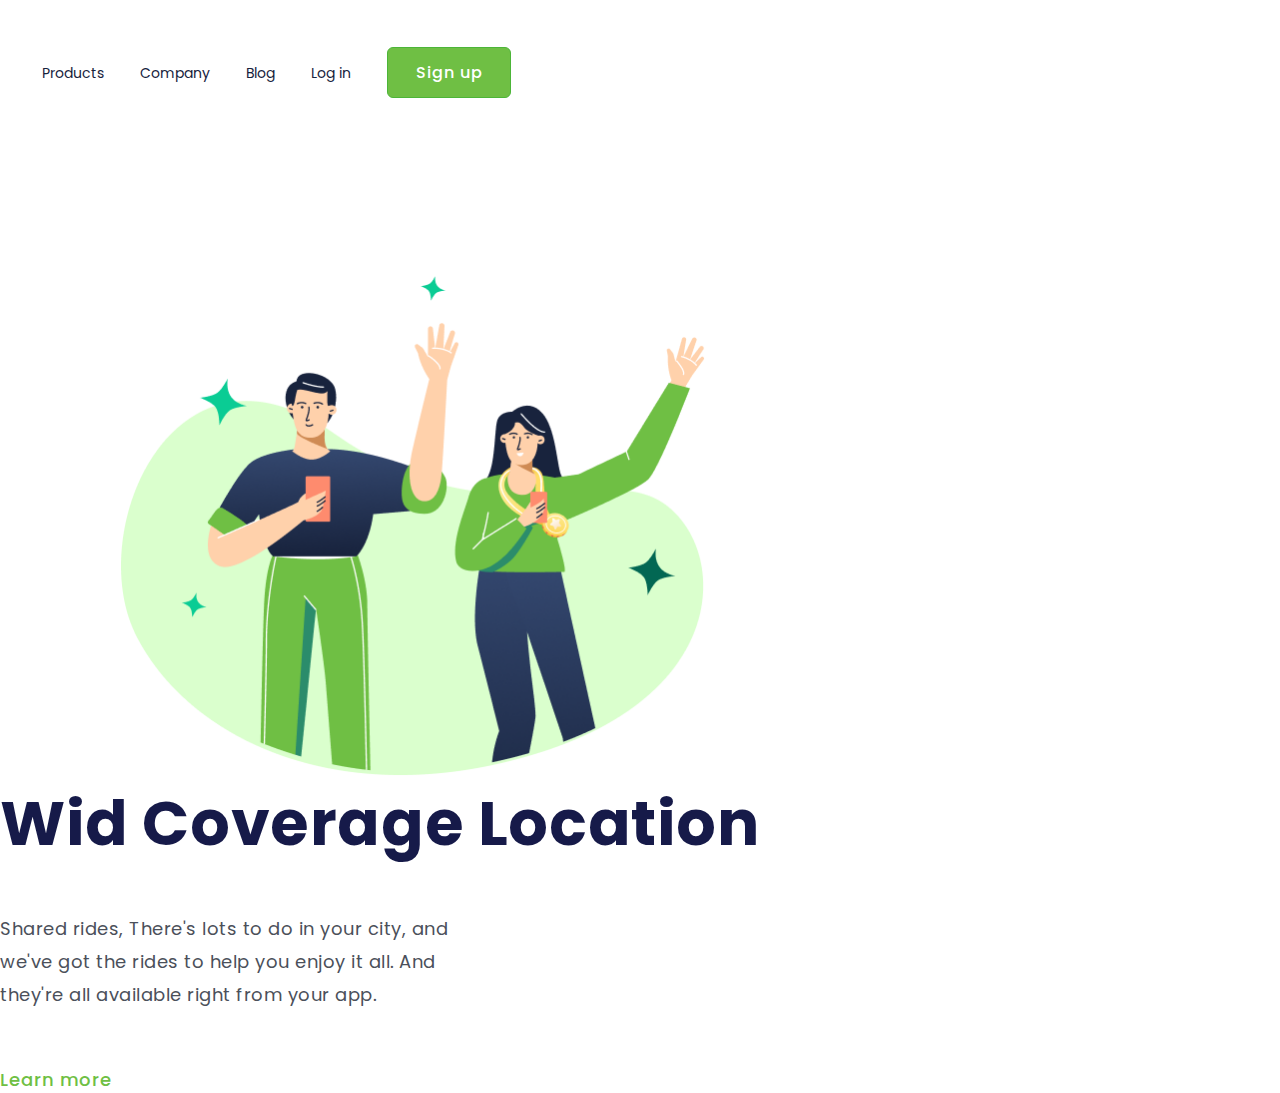
<file: DESAFIO-2-CSS/index.html>
<!DOCTYPE html>
<html lang="pt-br">
<head>
    <meta charset="UTF-8">
    <meta http-equiv="X-UA-Compatible" content="IE=edge">
    <meta name="viewport" content="width=device-width, initial-scale=1.0">
    <link href="./styles.css" rel="stylesheet">
    <link rel="preconnect" href="https://fonts.googleapis.com">
    <link rel="preconnect" href="https://fonts.gstatic.com" crossorigin>
    <link href="https://fonts.googleapis.com/css2?family=Poppins:wght@400;500;700&display=swap" rel="stylesheet">
    <title>Wid Coverage Location</title>
</head>
<body>
   <header>
        <a class="link-header">Products</a>
        <a class="link-header">Company</a>
        <a class="link-header">Blog</a>
        <a class="link-header">Log in</a>
        <button class="button-reader">Sign up</button>
   </header>
    <main> 
        <img src="./img/wid image.png" alt="wid-logo" class="logo-image">
        <section>   
            <h1>Wid Coverage Location</h1>
            <p>Shared rides, There's lots to do in your city, and we've got the rides to help you enjoy it all. And they're all available right from your app.</p>
            <button class="link-main">Learn more</button>
        </section>
    </main>
    
</body>
</html>
</file>
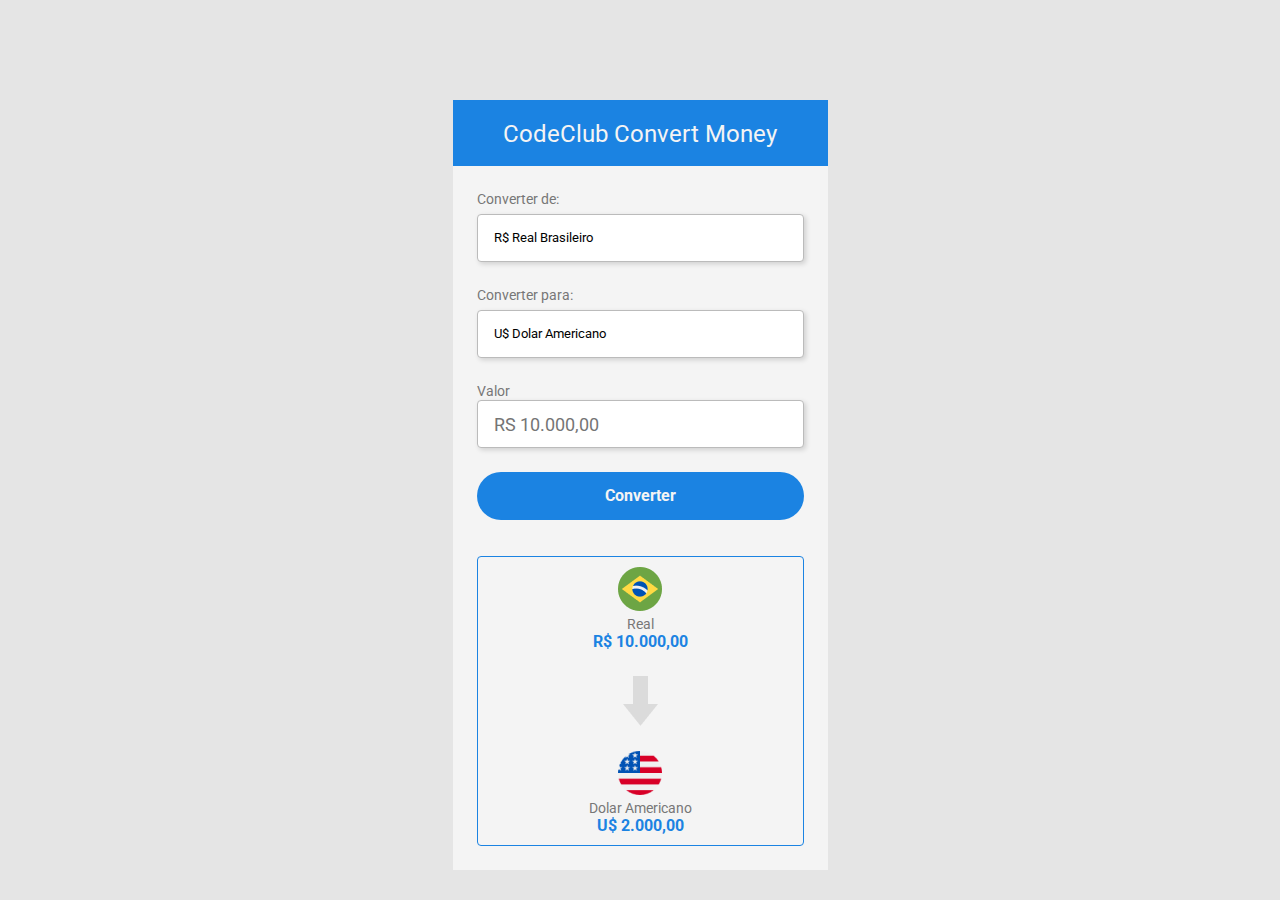
<file: PROJETO-CONVERT-MONEY/index.html>
<!DOCTYPE html>
<html lang="pt-br">

<head>
    <meta charset="UTF-8">
    <meta http-equiv="X-UA-Compatible" content="IE=edge">
    <meta name="viewport" content="width=device-width, initial-scale=1.0">
    <link rel="preconnect" href="https://fonts.googleapis.com">
    <link rel="preconnect" href="https://fonts.gstatic.com" crossorigin>
    <link href="https://fonts.googleapis.com/css2?family=Poppins&family=Roboto:wght@100;300;400;700&display=swap" rel="stylesheet">
    <link rel="stylesheet" href="./style.css">
    <title>CodeClub Convert Money</title>
</head>

<body>
    <div class="container">
        <header>
            <h1>CodeClub Convert Money</h1>
        </header>
        <main>
            <label>
                Converter <b>de:</b>
                <select>
                    <option>
                        R$ Real Brasileiro
                    </option>
                </select>
            </label>

            <label>
                Converter <b>para:</b>
                <select id="currency-select">
                    <option>U$ Dolar Americano</option>
                    <option>€ Euro</option>
                </select>
            </label>
            <label>
                Valor
                <input id="input-real"placeholder="RS 10.000,00">
            </label>

            <button id="convert-button" type="Button">Converter</button>

            <section>
                <div class="current-container">
                    <img src="./img/brasil 2.png" alt="Bandeira Brasil">
                    <p class="currency-name">Real</p>
                    <p class="currency-value" id="real-value-text">R$ 10.000,00</p>
                </div>

                <img class="arrow-img" src="./img/arrowP.png" alt="Seta">

                <div class="current-container">
                    <img src="./img/usa.png" id="currency-img" alt="Bandeira USA">
                    <p class="currency-name" id="currency-name">Dolar Americano</p>
                    <p class="currency-value" id="currency-value-text">U$ 2.000,00</p>
                </div>

            </section>

        </main>
    </div>

</body>
<script src="./scripts.js"></script>

</html>
</file>
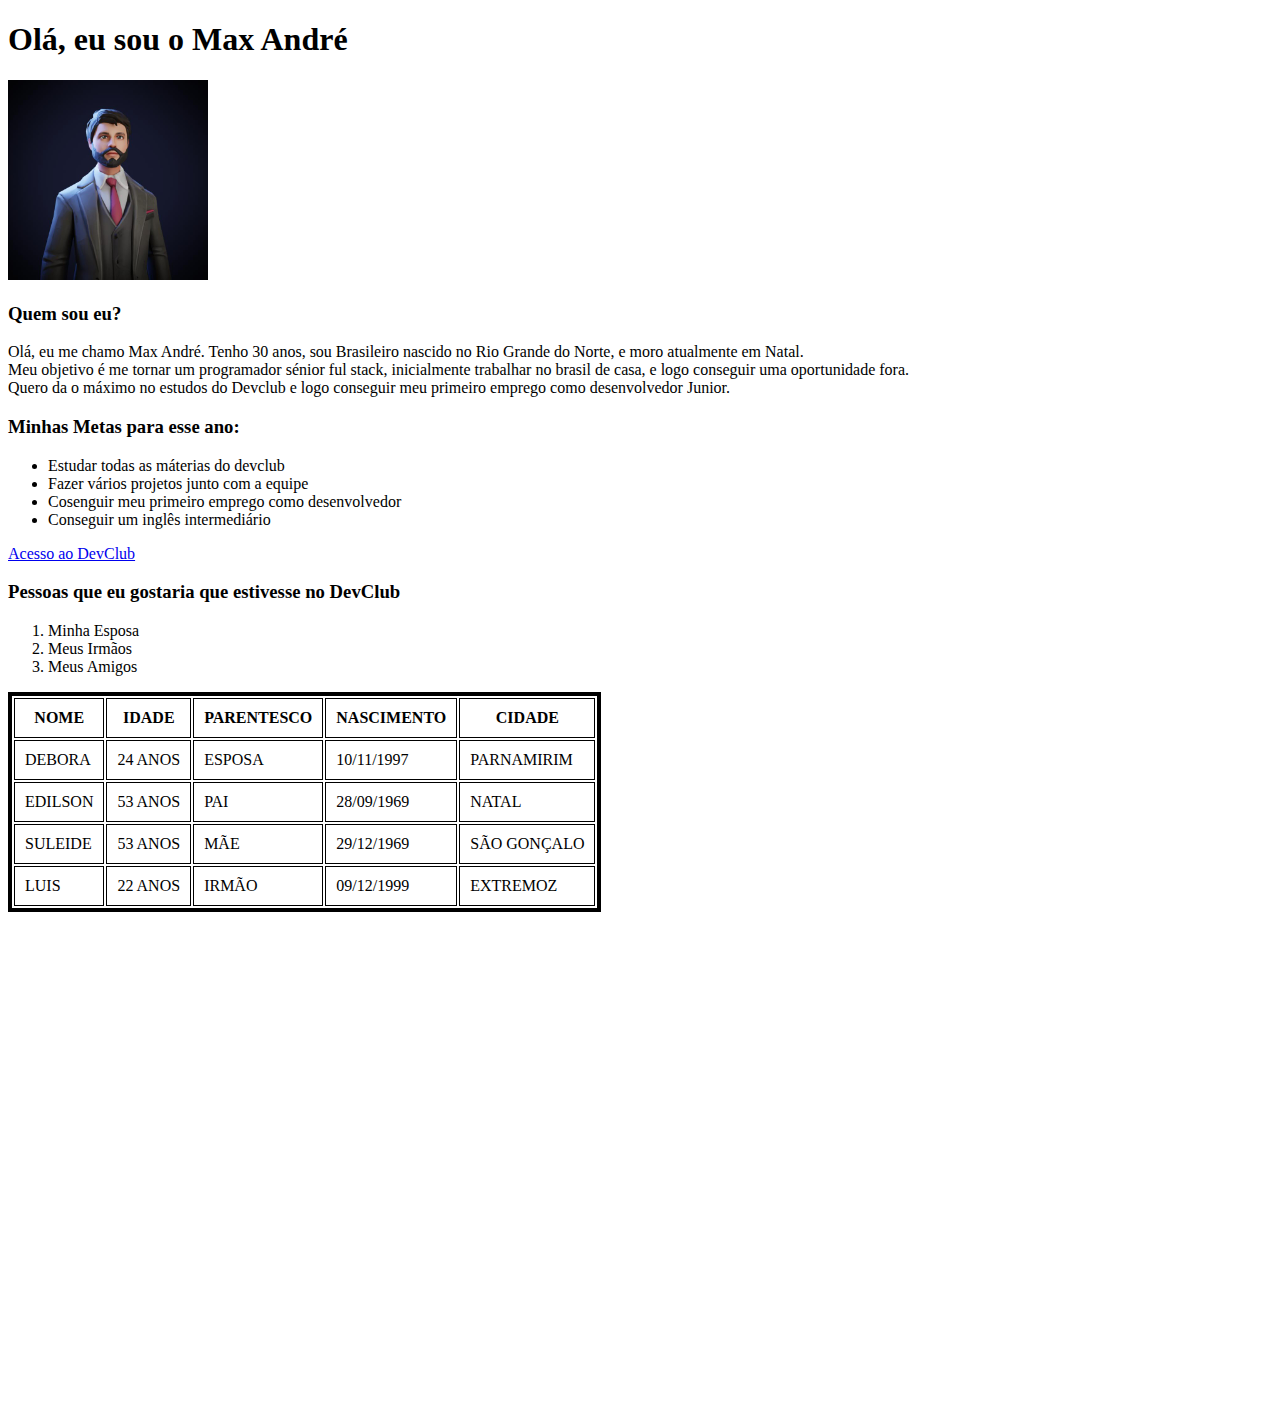
<file: DESAFIO-1-HTML/desafio.html>
<!DOCTYPE html>
<html lang="pt-br">
<head>
    <meta charset="UTF-8">
    <meta http-equiv="X-UA-Compatible" content="IE=edge">
    <meta name="viewport" content="width=device-width, initial-scale=1.0">
    <title>Document</title>
</head>
<body>
<div>
    <h1>Olá, eu sou o Max André</h1> 
    <img 
    src ="./me.jpg"  alt="Avatar" height="200px">

    <h3>Quem sou eu?</h3>
    <p> Olá, eu me chamo Max André. Tenho 30 anos, sou Brasileiro nascido no Rio Grande do Norte, e moro atualmente em Natal.
        <br>
        Meu objetivo é me tornar um programador sénior ful stack, inicialmente trabalhar no brasil de casa, e logo conseguir uma oportunidade fora.
    <br>
    Quero da o máximo no estudos do Devclub e logo conseguir meu primeiro emprego como desenvolvedor Junior.
    </p>  
</div>  
<div>
    <h3> Minhas Metas para esse ano:</h3>
    <ul> 
        <li>Estudar todas as máterias do devclub</li>
        <li>Fazer vários projetos junto com a equipe</li>
        <li>Cosenguir meu primeiro emprego como desenvolvedor</li>
        <li>Conseguir um inglês intermediário</li>
    </ul>
</div>  
<div>
    <a href="https://plataforma.devclub.com.br/"target="blank">Acesso ao DevClub</a>
</div>
<div>
    <h3>Pessoas que eu gostaria que estivesse no DevClub</h3>
    <ol>
        <li>Minha Esposa</li>
        <li>Meus Irmãos</li>
        <li>Meus Amigos</li>
    </ol>
</div>
<div>
    <table border="4" cellpadding="10" bordercolor="black">
        <tr>
            <th>NOME</th>
            <th>IDADE</th>
            <th>PARENTESCO</th>
            <th>NASCIMENTO</th>
            <th>CIDADE</th>
        </tr>
        <tr>
            <td>DEBORA</td>
            <td>24 ANOS</td>
            <td>ESPOSA</td>
            <td>10/11/1997</td>
            <td>PARNAMIRIM</td>
        </tr>
        <tr>
            <td>EDILSON</td>
            <td>53 ANOS</td>
            <td>PAI</td>
            <td>28/09/1969</td>
            <td>NATAL</td>
        </tr>
        <tr>
            <td>SULEIDE</td>
            <td>53 ANOS</td>
            <td>MÃE</td>
            <td>29/12/1969</td>
            <td>SÃO GONÇALO</td>
        </tr>
        <tr>
            <td>LUIS</td>
            <td>22 ANOS</td>
            <td>IRMÃO</td>
            <td>09/12/1999</td>
            <td>EXTREMOZ</td>
        </tr>
    </table>
</div>
<br>
<br>
<br>
<div>
    <iframe 
        src="https://www.google.com/maps/embed?pb=!1m18!1m12!1m3!1d15875.271130404686!2d-35.18125972842425!3d-5.8812136367859305!2m3!1f0!2f0!3f0!3m2!1i1024!2i768!4f13.1!3m3!1m2!1s0x7b2f92ea68be469%3A0x83e7959278f0b981!2sMorro%20do%20Careca!5e0!3m2!1spt-BR!2sbr!4v1665438614021!5m2!1spt-BR!2sbr" width="600" height="450" style="border:0;" allowfullscreen="" loading="lazy" referrerpolicy="no-referrer-when-downgrade"
        width="600" 
        height="450" 
        style="border:0;" 
        allowfullscreen="" 
        loading="lazy" 
        referrerpolicy="no-referrer-when-downgrade">
    </iframe>
</div>
    
</body>
</html>
</file>
<file: DESAFIO-2-CSS/styles.css>
* {
    font-family: 'Poppins', sans-serif;
    margin: 0;
    padding: 0;
    box-sizing: border-box;
}

header {
    margin: 47px 0 178px 42px;
}

.link-header {
    font-weight: 400;
    font-size: 14px;
    line-height: 21px;
    color: #17233D;
    cursor: pointer;
    margin-right: 32px;
}

.button-reader {
    background: #6FBF44;
    border: 1px solid #4CB538;
    border-radius: 6px;
    width: 124px;
    height: 51px;
    font-weight: 500;
    font-size: 16px;
    line-height: 24px;
    letter-spacing: 1px;
    color: #FFFFFF;

}

.logo-image {
    width: 595.18px;
    height: 500px;
    margin-left: 121px;
    margin-right: 96.86px;
    display: inline-block;
}

section {
    display: inline-block;
}

h1 {
    font-weight: 700;
    font-size: 62px;
    line-height: 82px;
    letter-spacing: 0.596154px;
    color: #161A49;
    margin-bottom: 47px;
}
p {
    font-weight: 400;
    font-size: 18px;
    line-height: 33px;
    letter-spacing: 0.5px;
    color: #4B505A;
    width: 493px;
    height: 99px;
    margin-bottom: 55px;
}

.link-main {
    height: 27px;
    left: 55.62%;
    right: 36.6%;
    top: calc(50% - 27px/2 + 296.5px);
    font-weight: 500;
    font-size: 18px;
    line-height: 27px;
    letter-spacing: 1px;
    color: #6FBF44;
    cursor: pointer;
    background: none;
    border: none;
}
</file>
<file: PROJETO-CONVERT-MONEY/style.css>
* {
    margin: 0;
    padding: 0;
    box-sizing: border-box;
    font-family: "Roboto", sans-serif;
    font-style: normal;
    font-weight: normal;
    line-height: 18px;
}

body {
    background-color: #E5E5E5;
}
.container {
    width: 375px;
    background-color: #F4F4F4;
    margin: 0 auto;
    margin-top: 100px;
}

header {
    background-color: #1B83E2;
    height: 66px;

}

h1 {
    font-size: 24px;
    color: #F4F4F4;
    text-align: center;
    padding-top: 25px;
}


main {
    padding: 24px;
}

label {
    font-size: 14px;
    color: #777777;
}

select {
    background: #FFFFFF;
    border: 1px solid #BBBBBB;
    border-radius: 4px;
    height: 48px;
    display: block;
    width: 100%; 
    cursor: pointer;
    outline: none;
    appearance: none;
    padding-left: 16PX;
    box-shadow: 2px 2px 5px rgba(0, 0, 0, 0.15);
    margin-top: 6PX;
    margin-bottom: 24px;
}

input {
    background: #FFFFFF;
    border: 1px solid #BBBBBB;
    border-radius: 4px;
    height: 48px;
    display: block;
    width: 100%;
    outline: none;
    padding-left: 16PX;
    box-shadow: 2px 2px 5px rgba(0, 0, 0, 0.15);
    font-size: 18px;
}

button {
    background: #1B83E2;
    border-radius: 25px;
    height: 48px;
    cursor: pointer;
    color: #F4F4F4;
    font-weight: bold;
    font-size: 16px;
    border: none;
    width: 100%;
    margin-top: 24px;
    margin-bottom: 36px;
}

button:hover {
    opacity: 0.9;
}

button:active {
    opacity: 0.7;
}

section {
    border: 1px solid #1B83E2;
    border-radius: 4px;
}

.current-container {
    text-align: center;
    padding: 10px;
}

.currency-name {
    font-size: 14px;
    color: #777777;
}

.currency-value {
    color: #1B83E2;
    font-weight: bold;
    font-weight: 20px;
}

.arrow-img {
    margin: 15px auto;
    display: block;
}
</file>
